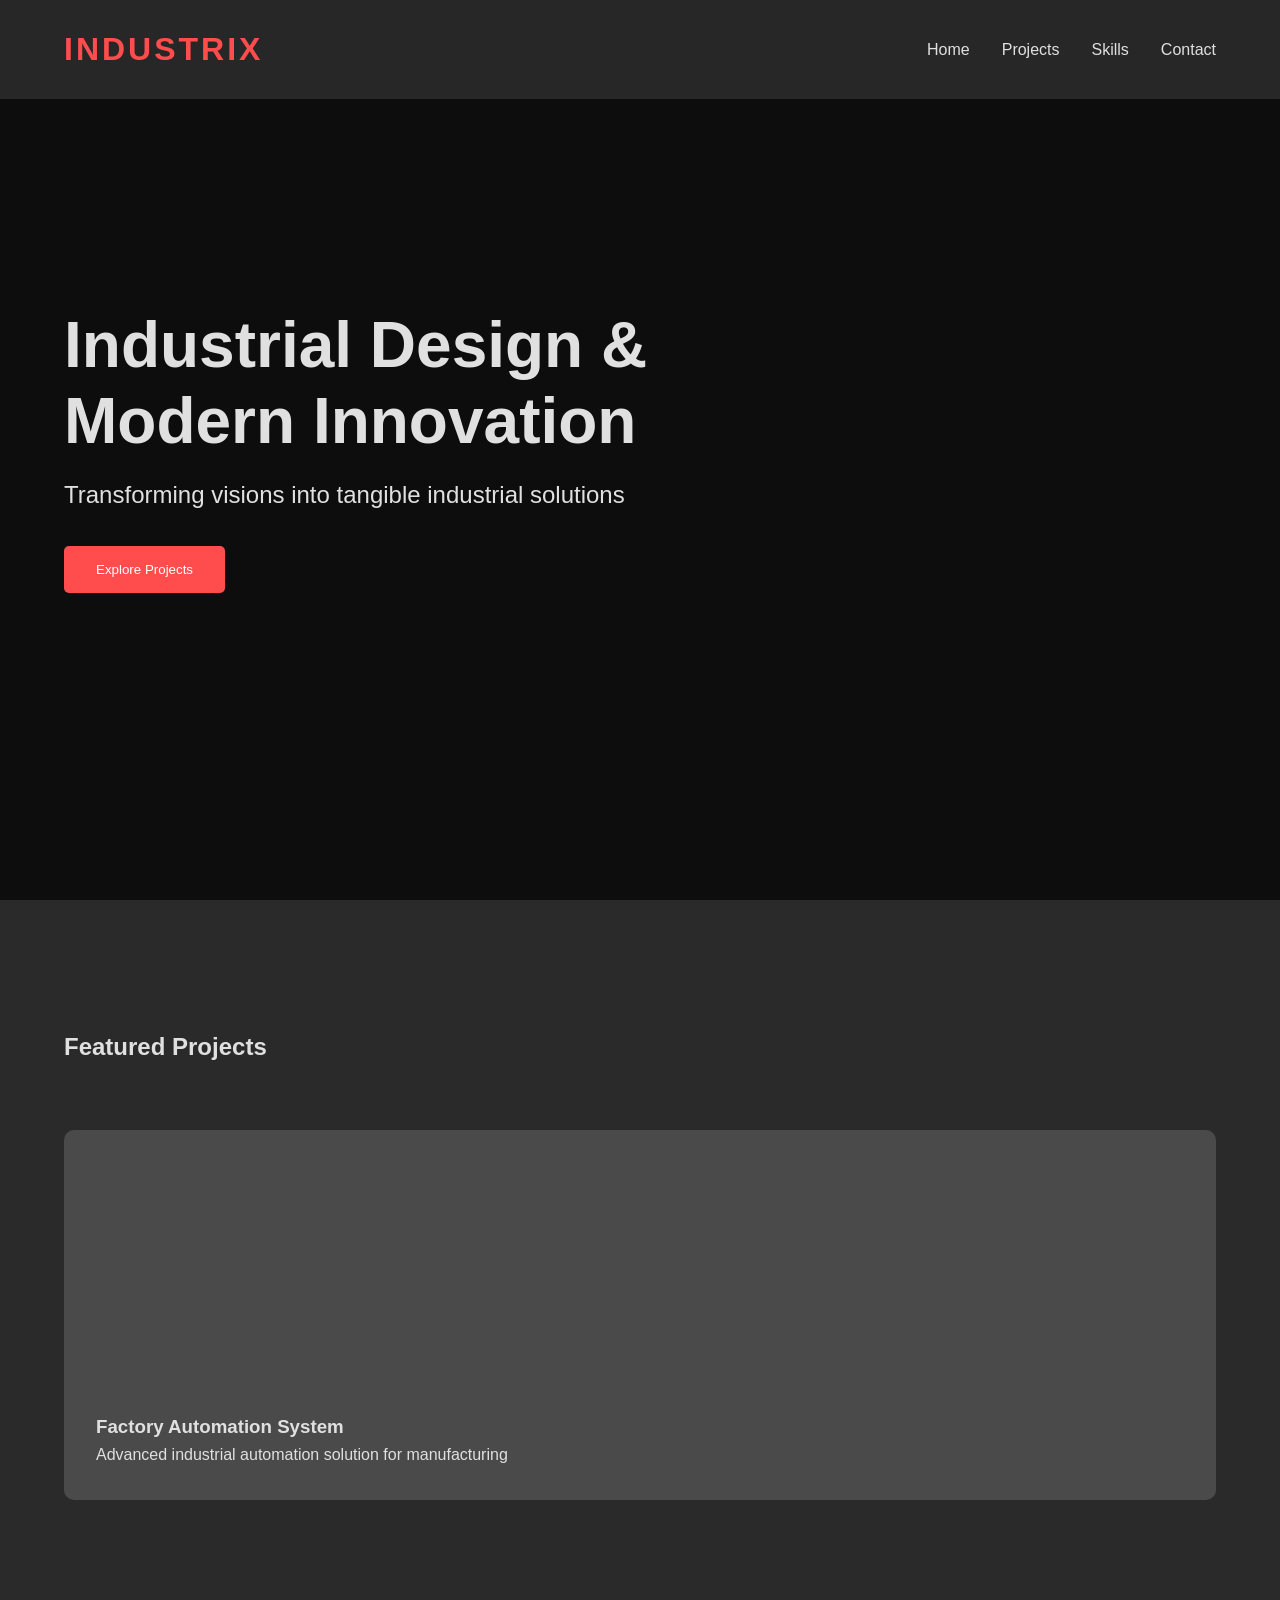
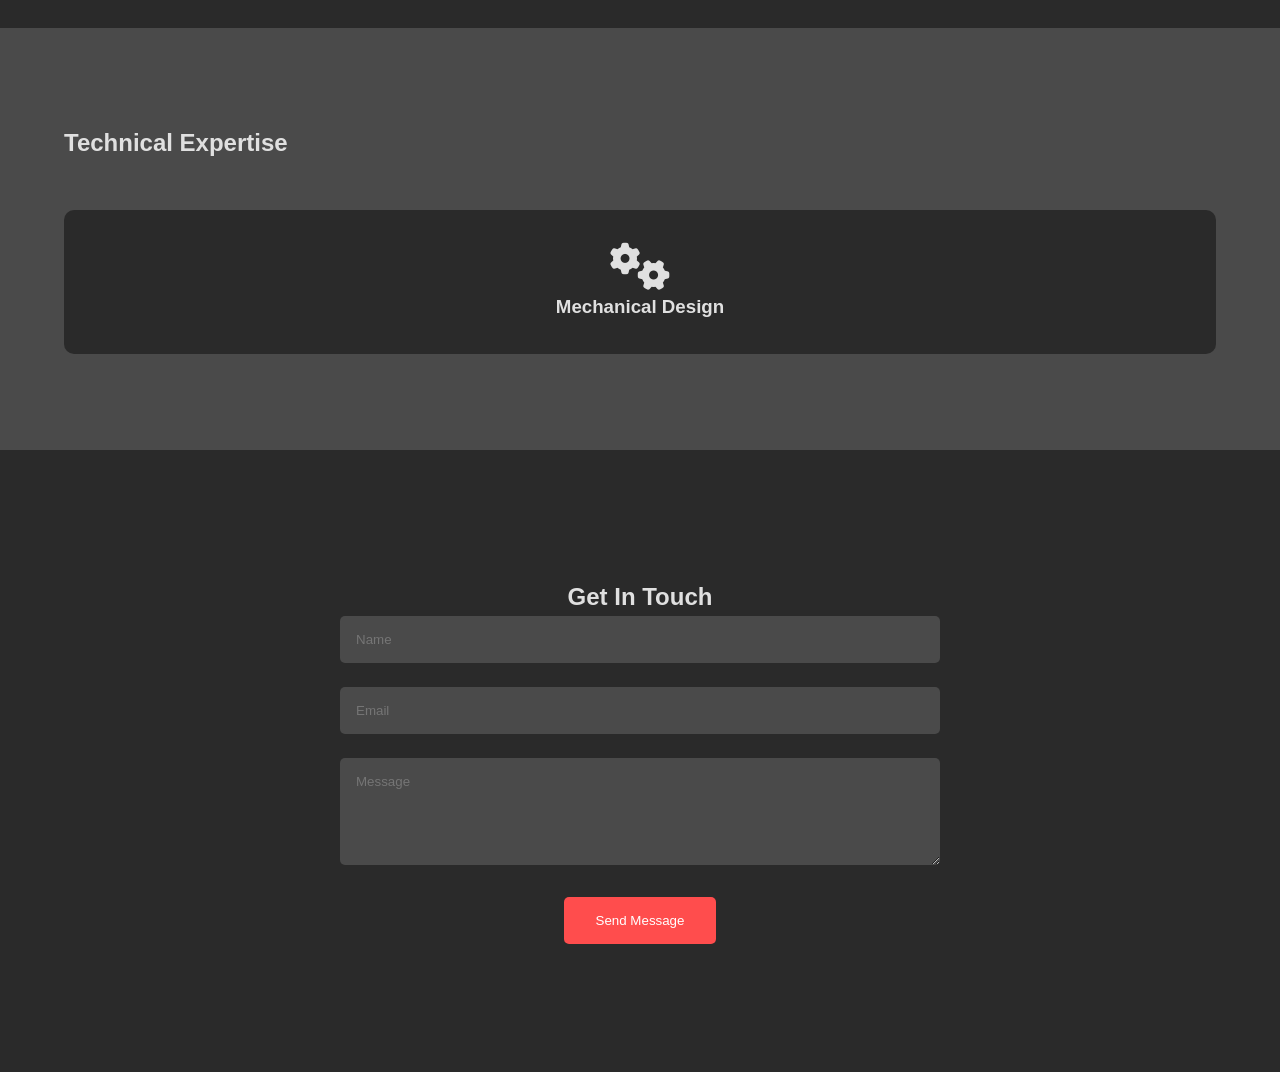
<file: indexDIFF.html>
<!DOCTYPE html>
<html lang="en">
<head>
    <meta charset="UTF-8">
    <meta name="viewport" content="width=device-width, initial-scale=1.0">
    <title>Industrial Portfolio | Modern Design</title>
    <link rel="stylesheet" href="https://cdnjs.cloudflare.com/ajax/libs/font-awesome/6.0.0/css/all.min.css">
    <style>
        /* Base Styles */
        * {
            margin: 0;
            padding: 0;
            box-sizing: border-box;
            font-family: 'Segoe UI', sans-serif;
        }

        :root {
            --primary-color: #2a2a2a;
            --accent-color: #ff4d4d;
            --text-color: #e0e0e0;
            --industrial-metal: #4a4a4a;
        }

        body {
            background-color: var(--primary-color);
            color: var(--text-color);
            line-height: 1.6;
            overflow-x: hidden;
        }

        /* Navigation */
        .navbar {
            position: fixed;
            top: 0;
            width: 100%;
            background: rgba(42, 42, 42, 0.95);
            padding: 1.5rem 5%;
            display: flex;
            justify-content: space-between;
            align-items: center;
            z-index: 1000;
            backdrop-filter: blur(10px);
        }

        .logo {
            font-size: 2rem;
            font-weight: 700;
            color: var(--accent-color);
            text-transform: uppercase;
            letter-spacing: 3px;
        }

        .nav-links {
            display: flex;
            gap: 2rem;
        }

        .nav-links a {
            color: var(--text-color);
            text-decoration: none;
            font-weight: 500;
            transition: color 0.3s;
        }

        .nav-links a:hover {
            color: var(--accent-color);
        }

        /* Hero Section */
        .hero {
            height: 100vh;
            display: flex;
            align-items: center;
            padding: 0 5%;
            background: linear-gradient(rgba(0,0,0,0.7), rgba(0,0,0,0.7)),
                        url('https://images.unsplash.com/photo-1497215728101-856f4ea42174?auto=format&fit=crop&w=1920&q=80');
            background-size: cover;
            background-position: center;
        }

        .hero-content {
            max-width: 800px;
        }

        .hero h1 {
            font-size: 4rem;
            margin-bottom: 1rem;
            line-height: 1.2;
            opacity: 0;
            transform: translateY(30px);
            animation: fadeUp 1s forwards;
        }

        .hero p {
            font-size: 1.5rem;
            margin-bottom: 2rem;
            opacity: 0;
            transform: translateY(30px);
            animation: fadeUp 1s 0.3s forwards;
        }

        /* Projects Section */
        .projects {
            padding: 8rem 5%;
        }

        .projects-grid {
            display: grid;
            grid-template-columns: repeat(auto-fit, minmax(300px, 1fr));
            gap: 2rem;
            margin-top: 4rem;
        }

        .project-card {
            background: var(--industrial-metal);
            border-radius: 10px;
            overflow: hidden;
            transition: transform 0.3s;
        }

        .project-card:hover {
            transform: translateY(-10px);
        }

        .project-image {
            height: 250px;
            background-size: cover;
            background-position: center;
        }

        .project-info {
            padding: 2rem;
        }

        /* Skills Section */
        .skills {
            padding: 6rem 5%;
            background: var(--industrial-metal);
        }

        .skills-grid {
            display: grid;
            grid-template-columns: repeat(auto-fit, minmax(200px, 1fr));
            gap: 2rem;
            margin-top: 3rem;
        }

        .skill-item {
            text-align: center;
            padding: 2rem;
            background: var(--primary-color);
            border-radius: 10px;
            transition: transform 0.3s;
        }

        .skill-item:hover {
            transform: scale(1.05);
        }

        /* Contact Section */
        .contact {
            padding: 8rem 5%;
            text-align: center;
        }

        .contact-form {
            max-width: 600px;
            margin: 0 auto;
        }

        .form-group {
            margin-bottom: 1.5rem;
        }

        input, textarea {
            width: 100%;
            padding: 1rem;
            background: var(--industrial-metal);
            border: none;
            border-radius: 5px;
            color: var(--text-color);
        }

        button {
            background: var(--accent-color);
            color: white;
            padding: 1rem 2rem;
            border: none;
            border-radius: 5px;
            cursor: pointer;
            transition: background 0.3s;
        }

        button:hover {
            background: #ff3333;
        }

        /* Animations */
        @keyframes fadeUp {
            to {
                opacity: 1;
                transform: translateY(0);
            }
        }

        /* Responsive Design */
        @media (max-width: 768px) {
            .nav-links {
                display: none;
            }

            .hero h1 {
                font-size: 3rem;
            }

            .hero p {
                font-size: 1.2rem;
            }
        }
    </style>
</head>
<body>
    <nav class="navbar">
        <div class="logo">INDUSTRIX</div>
        <div class="nav-links">
            <a href="#home">Home</a>
            <a href="#projects">Projects</a>
            <a href="#skills">Skills</a>
            <a href="#contact">Contact</a>
        </div>
    </nav>

    <section class="hero" id="home">
        <div class="hero-content">
            <h1>Industrial Design & Modern Innovation</h1>
            <p>Transforming visions into tangible industrial solutions</p>
            <button>Explore Projects</button>
        </div>
    </section>

    <section class="projects" id="projects">
        <h2>Featured Projects</h2>
        <div class="projects-grid">
            <div class="project-card">
                <div class="project-image" style="background-image: url('https://images.unsplash.com/photo-1581092580497-e0d23cbdf1dc?auto=format&fit=crop&w=800&q=80')"></div>
                <div class="project-info">
                    <h3>Factory Automation System</h3>
                    <p>Advanced industrial automation solution for manufacturing</p>
                </div>
            </div>
            <!-- Add more project cards -->
        </div>
    </section>

    <section class="skills" id="skills">
        <h2>Technical Expertise</h2>
        <div class="skills-grid">
            <div class="skill-item">
                <i class="fas fa-cogs fa-3x"></i>
                <h3>Mechanical Design</h3>
            </div>
            <!-- Add more skill items -->
        </div>
    </section>

    <section class="contact" id="contact">
        <h2>Get In Touch</h2>
        <form class="contact-form">
            <div class="form-group">
                <input type="text" placeholder="Name">
            </div>
            <div class="form-group">
                <input type="email" placeholder="Email">
            </div>
            <div class="form-group">
                <textarea placeholder="Message" rows="5"></textarea>
            </div>
            <button>Send Message</button>
        </form>
    </section>

    <footer>
        <!-- Add footer content -->
    </footer>
</body>
</html>
</file>
